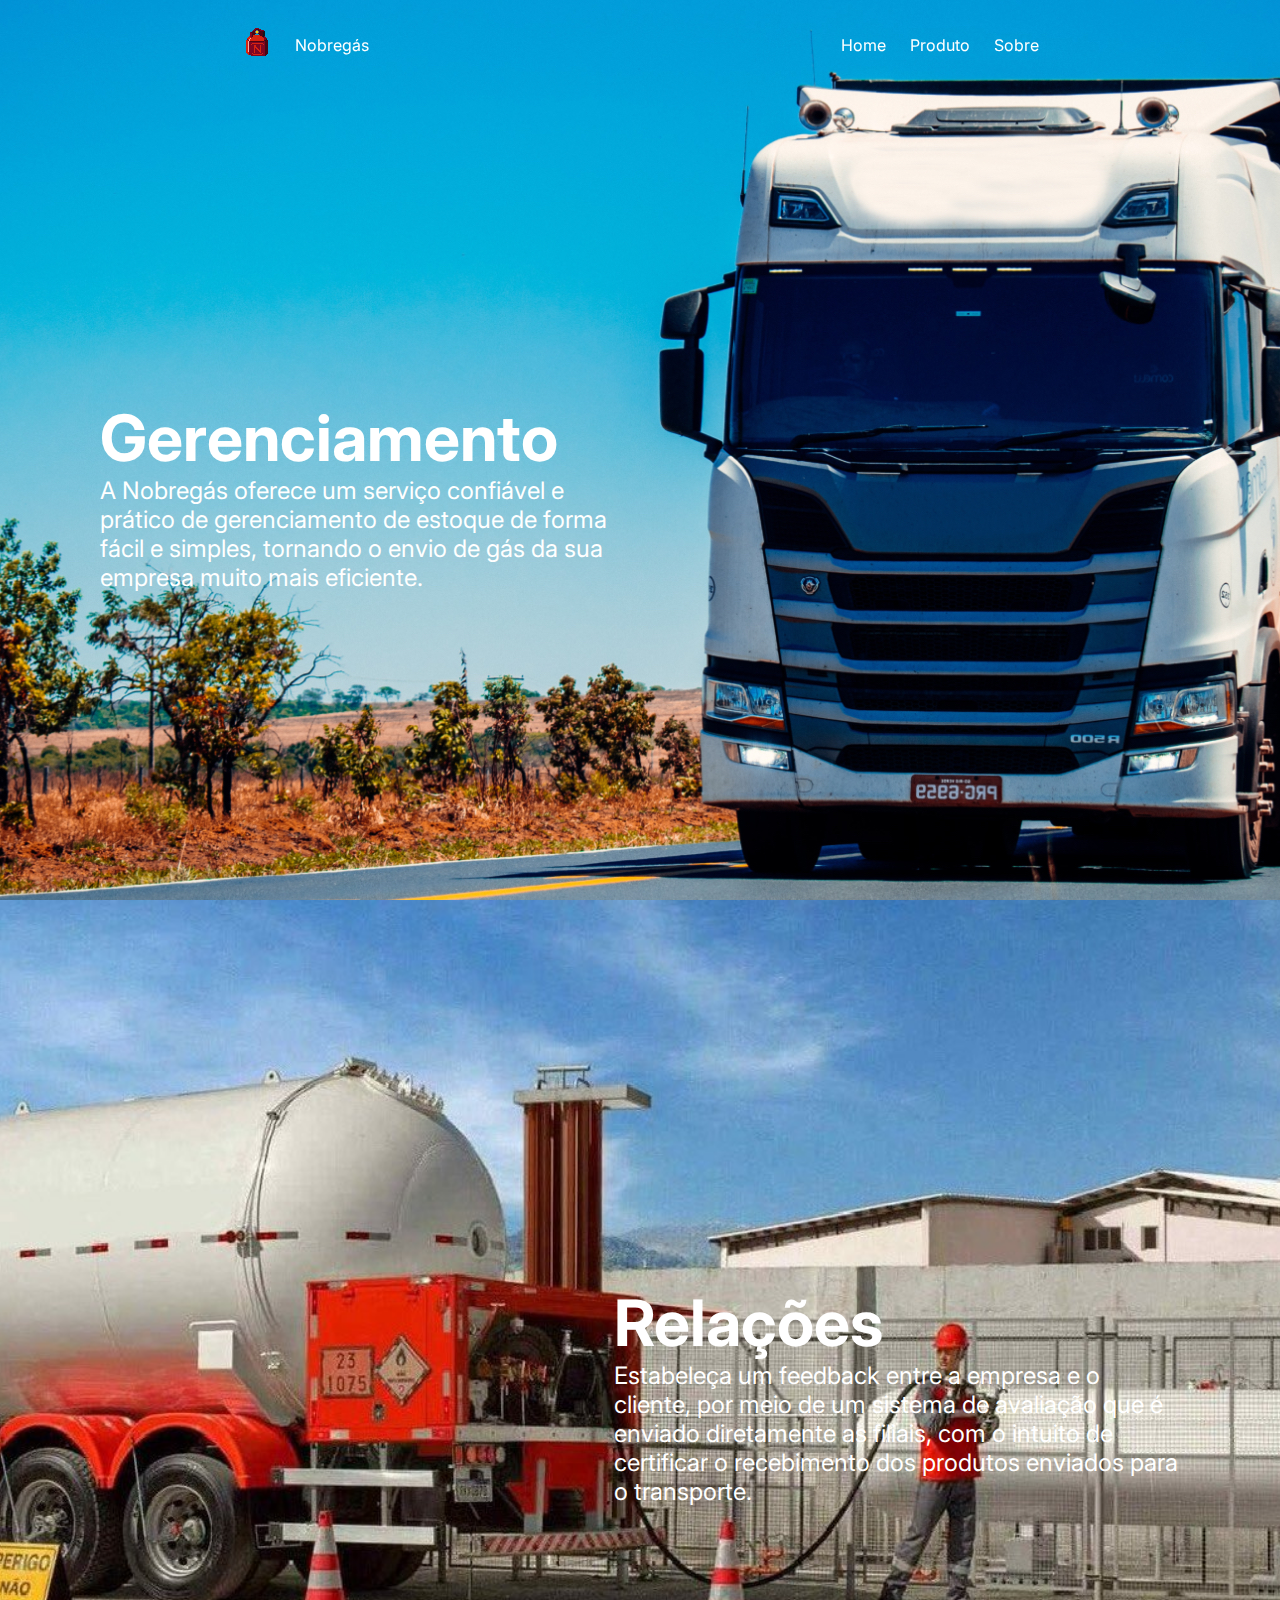
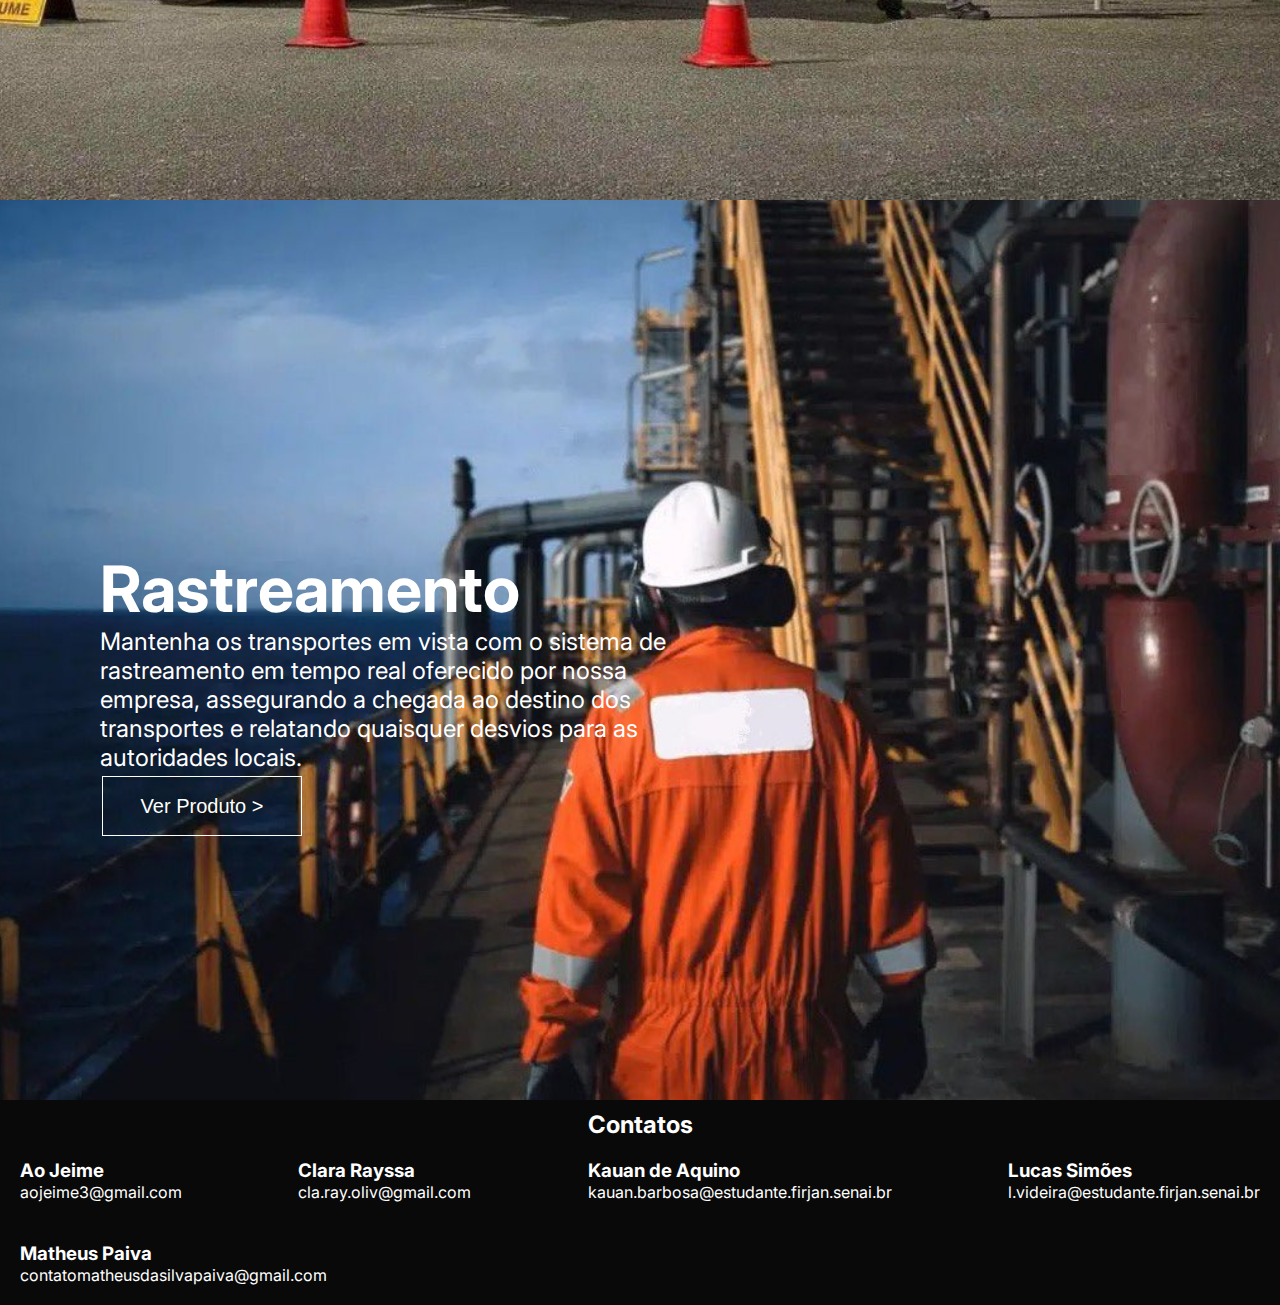
<file: index.html>
<!DOCTYPE html>
<html lang="pt-br">
  <head>
    <meta charset="UTF-8" />
    <meta name="viewport" content="width=device-width, initial-scale=1.0" />
    <link rel="preconnect" href="https://fonts.googleapis.com" />
    <link rel="preconnect" href="https://fonts.gstatic.com" crossorigin />
    <link
      href="https://fonts.googleapis.com/css2?family=Inter:wght@400;500;600;700&display=swap"
      rel="stylesheet"
    />
    <link rel="stylesheet" href="./assets/css/global.css" />
    <link rel="stylesheet" href="./assets/css/style.css" />
    <link
      rel="shortcut icon"
      href="./assets/icons/nobrelogofoto.png"
      type="image/x-icon"
    />
    <script defer src="./assets/js/index.js"></script>
    <title>Nobre Gás</title>
  </head>
  <body>
    <header>
      <div class="logo">
        <a href="/">
          <img src="./assets/icons/nobrelogofoto.png" alt="logo" />
          <p>Nobregás</p>
        </a>
      </div>
      <nav class="navigation">
        <a href="/">Home</a>
        <a href="dashboard/material-dashboard-master/pages/sign-in.html">Produto</a>
        <a href="/sobre">Sobre</a>
      </nav>
    </header>
    <main>
      <div class="hero">
        <div class="hero-content">
          <section class="hero-info">
            <h1>Gerenciamento</h1>
            <p>
              A Nobregás oferece um serviço confiável e prático de gerenciamento
              de estoque de forma fácil e simples, tornando o envio de gás da
              sua empresa muito mais eficiente.
            </p>
          </section>
        </div>
        <div class="hero-nocontent"></div>
      </div>

      <div class="relation">
        <div class="relation-content">
          <div class="relation-nocontent"></div>
          <div class="relation-info">
            <h2>Relações</h2>
            <p>
              Estabeleça um feedback entre a empresa e o cliente, por meio de um
              sistema de avaliação que é enviado diretamente as filiais, com o
              intuito de certificar o recebimento dos produtos enviados para o
              transporte.
            </p>
          </div>
        </div>
      </div>

      <div class="tracking">
        <div class="tracking-content">
          <div class="tracking-info">
            <h2>Rastreamento</h2>
            <p>
              Mantenha os transportes em vista com o sistema de rastreamento em
              tempo real oferecido por nossa empresa, assegurando a chegada ao
              destino dos transportes e relatando quaisquer desvios para as
              autoridades locais.
            </p>
            <button class="show-product">Ver Produto ></button>
          </div>
          <div class="tracking-nocontent"></div>
        </div>
      </div>
    </main>
    <footer class="footer">
      <h2>Contatos</h2>
      <div class="contacts">
        <div>
          <h3>Ao Jeime</h3>
          <p>aojeime3@gmail.com</p>
        </div>
        <div>
          <h3>Clara Rayssa</h3>
          <p>cla.ray.oliv@gmail.com</p>
        </div>
        <div>
          <h3>Kauan de Aquino</h3>
          <p>kauan.barbosa@estudante.firjan.senai.br</p>
        </div>
        <div>
          <h3>Lucas Simões</h3>
          <p>l.videira@estudante.firjan.senai.br</p>
        </div>
        <div>
          <h3>Matheus Paiva</h3>
          <p>contatomatheusdasilvapaiva@gmail.com</p>
        </div>
      </div>
    </footer>

    <script>
      const button = document.querySelector("body > main > div.tracking > div > div.tracking-info > button")
      
      button.addEventListener("click", () => {
        window.location.href = "dashboard/material-dashboard-master/pages/sign-in.html"
      })
    </script>
  </body>
</html>
</file>
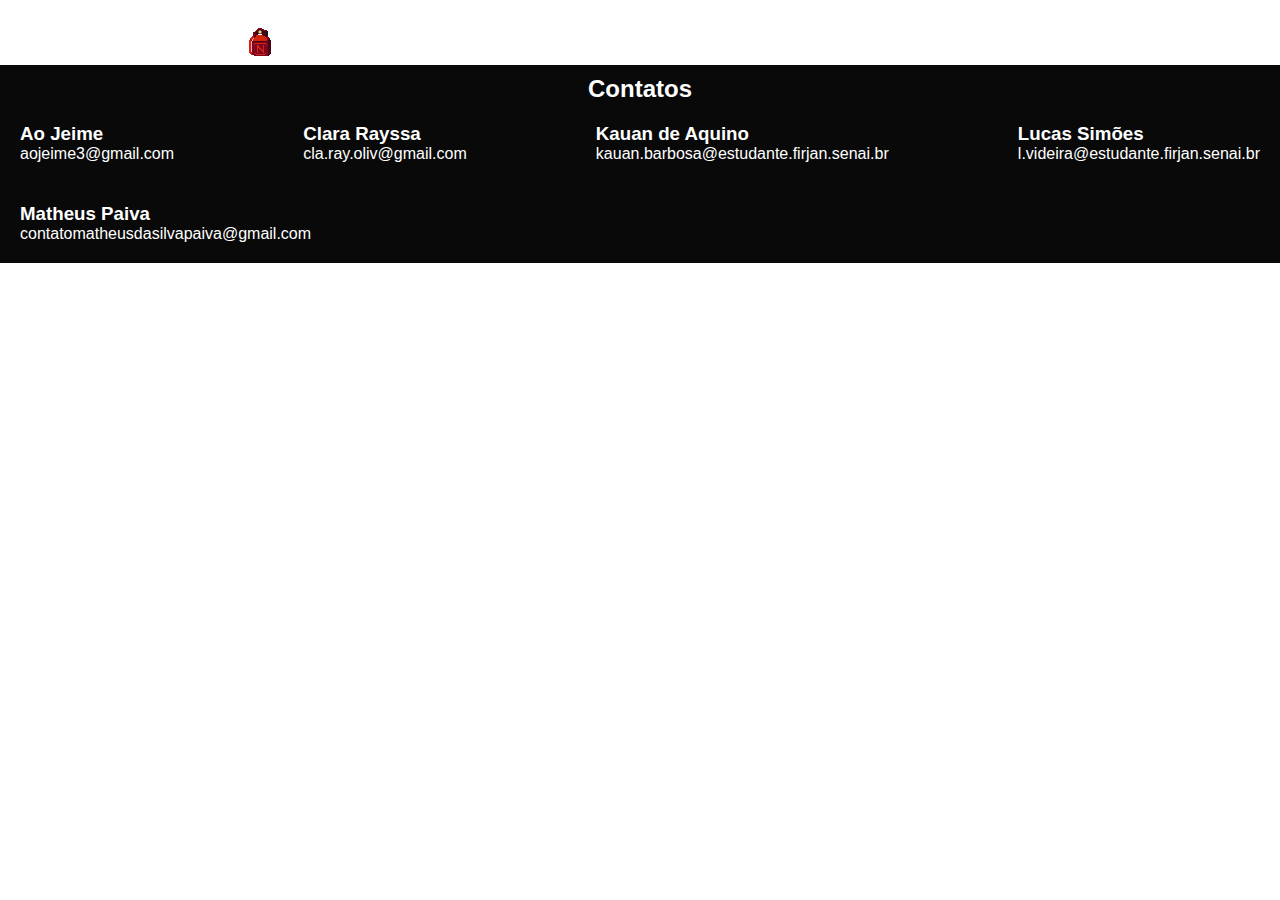
<file: produtos.html>
<!DOCTYPE html>
<html lang="pt-br">
  <head>
    <meta charset="UTF-8" />
    <meta name="viewport" content="width=device-width, initial-scale=1.0" />
    <link rel="stylesheet" href="./assets/css/global.css" />
    <title>Produto</title>
  </head>
  <body>
    <header>
      <div class="logo">
        <a href="/">
          <img src="./assets/icons/nobrelogofoto.png" alt="logo" />
          <p>Nobregás</p>
        </a>
      </div>
      <nav class="navigation">
        <a href="/">Home</a>
        <a href="/produtos">Produto</a>
        <a href="/sobre">Sobre</a>
      </nav>
    </header>

    <main>
      <h1>Video demonstrativo</h1>
      <h2>Preços</h2>
    </main>

    <footer class="footer">
      <h2>Contatos</h2>
      <div class="contacts">
        <div>
          <h3>Ao Jeime</h3>
          <p>aojeime3@gmail.com</p>
        </div>
        <div>
          <h3>Clara Rayssa</h3>
          <p>cla.ray.oliv@gmail.com</p>
        </div>
        <div>
          <h3>Kauan de Aquino</h3>
          <p>kauan.barbosa@estudante.firjan.senai.br</p>
        </div>
        <div>
          <h3>Lucas Simões</h3>
          <p>l.videira@estudante.firjan.senai.br</p>
        </div>
        <div>
          <h3>Matheus Paiva</h3>
          <p>contatomatheusdasilvapaiva@gmail.com</p>
        </div>
      </div>
    </footer>
  </body>
</html>
</file>
<file: assets/css/global.css>
:root {
  --white-color: #fff;
}

* {
  margin: 0;
  padding: 0;
  box-sizing: border-box;
  text-decoration: none;
}

html {
  font-size: 62.5%;
  font-family: "Inter", sans-serif;
  scroll-behavior: smooth;
}

body {
  font-size: 1.6rem;
  color: var(--white-color);
  overflow-x: hidden;
}

a {
  color: inherit;
}

header {
  width: 100vw;
  height: 10vh;
  position: fixed;
  display: flex;
  align-items: center;
  justify-content: space-around;
  background-color: transparent;
  transition: background-color 0.3s ease, opacity 0.3s ease;
}

.no-transparency {
  background-color: rgba(0, 0, 0, 0.3);
}

.navigation a {
  width: auto;
  padding: 1rem;
}

.logo {
  display: flex;
  align-items: center;
}

.logo a {
  display: flex;
  align-items: center;
}

.hidden {
  opacity: 0;
}

.footer {
  width: 100vw;
  height: auto;
  background-color: #090909;
  display: flex;
  flex-direction: column;
  align-items: center;
}

.footer h2 {
  margin-top: 1rem;
}

.contacts {
  display: flex;
  align-items: center;
  justify-content: space-between;
  flex-direction: row;
  height: 100%;
  flex-wrap: wrap;
}

.contacts div {
  padding: 2rem;
}
</file>
<file: assets/css/style.css>
.hero {
  background-image: url(../icons/hero.png);
  background-position: center center;
  background-repeat: no-repeat;
  height: 100vh;
  width: 100vw;
  display: flex;
  align-items: center;
  justify-content: center;
}

.hero-content {
  padding-top: 10vh;
  height: 100%;
  width: 100%;
  display: flex;
  align-items: center;
  justify-content: center;
}

.hero-info {
  padding-left: 10rem;
  width: 100%;
}

.hero-info h1 {
  font-size: 6.4rem;
}

.hero-info p {
  font-size: 2.4rem;
}

.hero-nocontent {
  width: 100%;
}

.relation {
  width: 100vw;
  height: 100vh;
  background-image: url(../icons/pagina1.png);
  background-position: center;
  background-size: cover;
  background-repeat: no-repeat;
  display: flex;
  align-items: center;
  justify-content: center;
}

.relation-content {
  padding-top: 10vh;
  height: 100%;
  width: 100%;
  display: flex;
  align-items: center;
  justify-content: center;
}

.relation-info {
  padding-right: 10rem;
  width: 100%;
}

.relation-info h2 {
  font-size: 6.4rem;
}

.relation-info p {
  font-size: 2.4rem;
}

.relation-nocontent {
  width: 100%;
}

.tracking {
  width: 100vw;
  height: 100vh;
  background-image: url(../icons/pagina2.png);
  background-position: center;
  background-size: cover;
  background-repeat: no-repeat;
  display: flex;
  align-items: center;
  justify-content: center;
}

.tracking-content {
  padding-top: 10vh;
  height: 100%;
  width: 100%;
  display: flex;
  align-items: center;
  justify-content: center;
}

.tracking-info {
  padding-left: 10rem;
  width: 100%;
}

.tracking-info h2 {
  font-size: 6.4rem;
}

.tracking-info p {
  font-size: 2.4rem;
}

.tracking-nocontent {
  width: 100%;
}

.show-product {
  background-color: #00000000;
  border: 1px solid #fff;
  color: #fff;
  width: 200px;
  height: 6rem;
  font-size: 2rem;
  text-align: center;
  text-decoration: none;
  display: inline-block;
  margin-top: 4rem;
  margin: 4px 2px;
  cursor: pointer;
  transition: 300ms;
}

.show-product:hover {
  background-color: #fff;
  color: #000;
}
</file>
